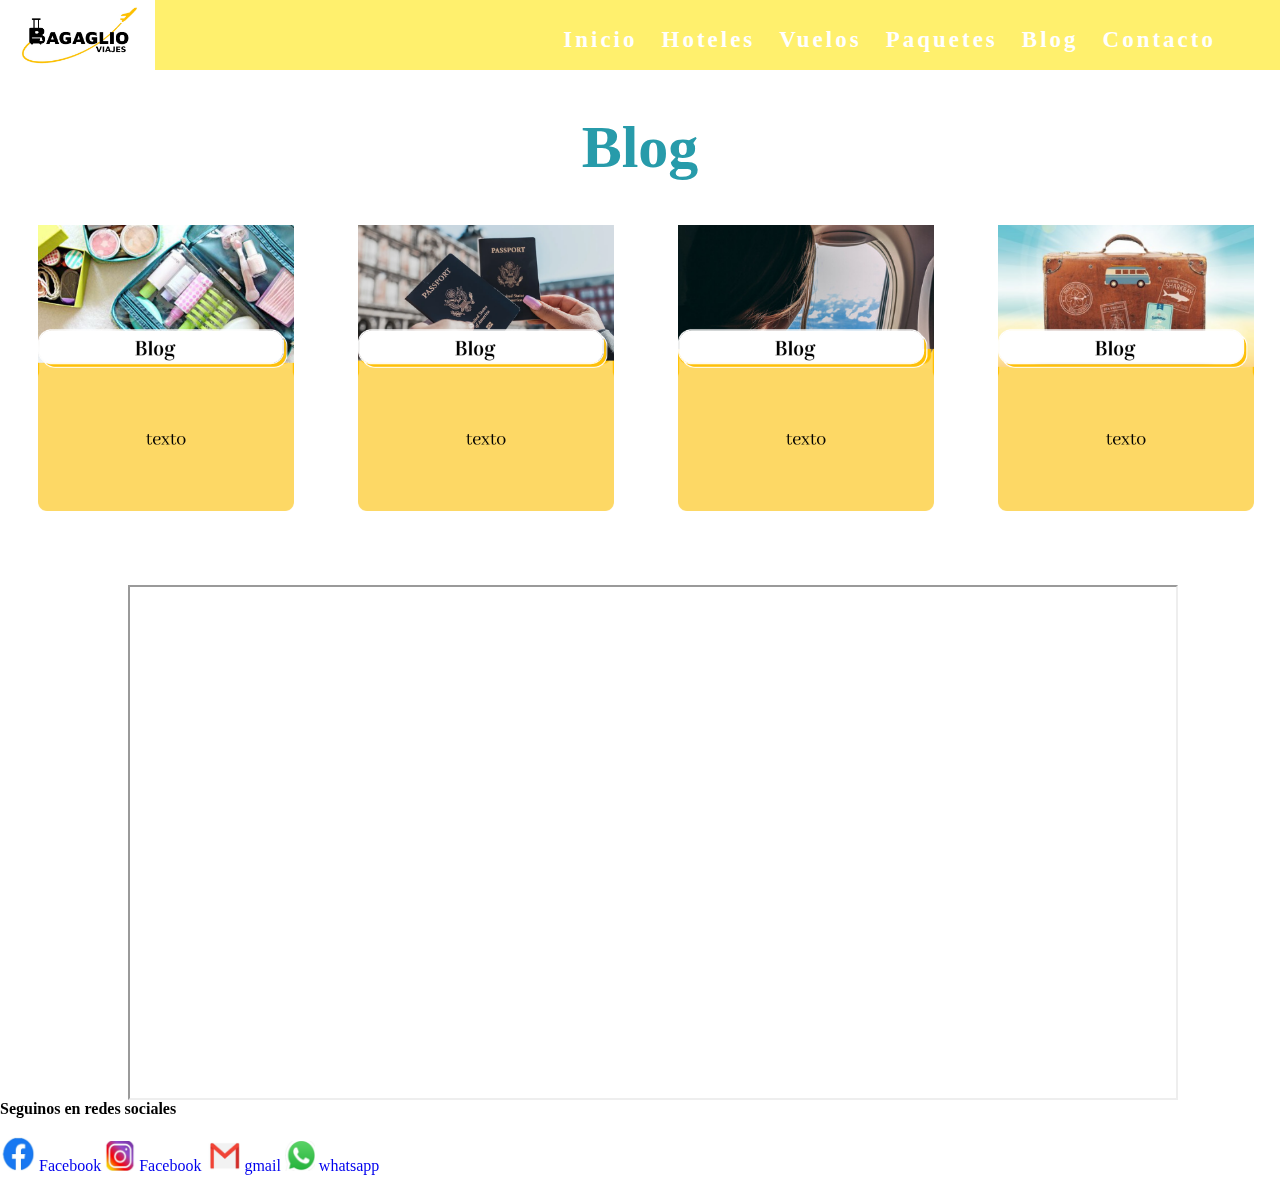
<file: paginas/blog/blog.html>
<!DOCTYPE html>
<html lang="es">
  <head>
    <meta charset="UTF-8" />
    <meta http-equiv="X-UA-Compatible" content="IE=edge" />
    <meta name="viewport" content="width=device-width, initial-scale=1.0" />
    <title>Bagaglio</title>
    <link rel="stylesheet" href="../../css/style.css" />
  </head>

  <body>
    <header>
      <nav>
        <label for="" class="brand">
          <a href=""><img src="../imagenes/logo.png" alt="" /></a>
        </label>

        <ul>
          <li><a href="../../index.html">Inicio</a></li>
          <li><a href="../hotel/hotel.html">Hoteles</a></li>
          <li><a href="../vuelo/vuelo.html">Vuelos</a></li>
          <li><a href="../paquetes/paquetes.html">Paquetes</a></li>
          <li><a href="blog.html">Blog</a></li>
          <li><a href="../contacto/contacto.html">Contacto</a></li>
        </ul>
      </nav>
    </header>
    <br />
    <div>
      <br />
      <div class="titulo">
        <h2>Blog</h2>
      </div>
      <br />
      <img src="../blog/imagenes/1.png" />
      <img src="../blog/imagenes/2.png" />
      <img src="../blog/imagenes/3.png" />
      <img src="../blog/imagenes/4.png" />
      <br />
    </div>
    <br />

    <iframe
      width="1050"
      height="515"
      src="https://www.youtube.com/embed/ovbFQ-4GM9I"
      title="YouTube video player"
      frameborder="10%"
      allow="accelerometer; autoplay; clipboard-write; encrypted-media; gyroscope; picture-in-picture"
      allowfullscreen
    ></iframe>
    <br /><br />
    <footer>
      <div>
        <span class="redesSociales">
          <h4>Seguinos en redes sociales</h4>
        </span>
      </div>
      <br />
      <img src="../imagenes/Imagen11.png" width="35" height="35" />
      <a href="http://www.facebook.com">Facebook</a>
      <img src="../imagenes/Imagen10.png" width="30" height="30" />
      <a href="https://www.instagram.com">Facebook</a>
      <img src="../imagenes/Imagen12.png" width="35" height="30" />
      <a href="https://www.gmail.com">gmail</a>
      <img src="../imagenes/Imagen8.png" width="30" height="30" />
      <a href="https://www.whatsapp.com">whatsapp</a>
    </footer>
  </body>
</html>
</file>
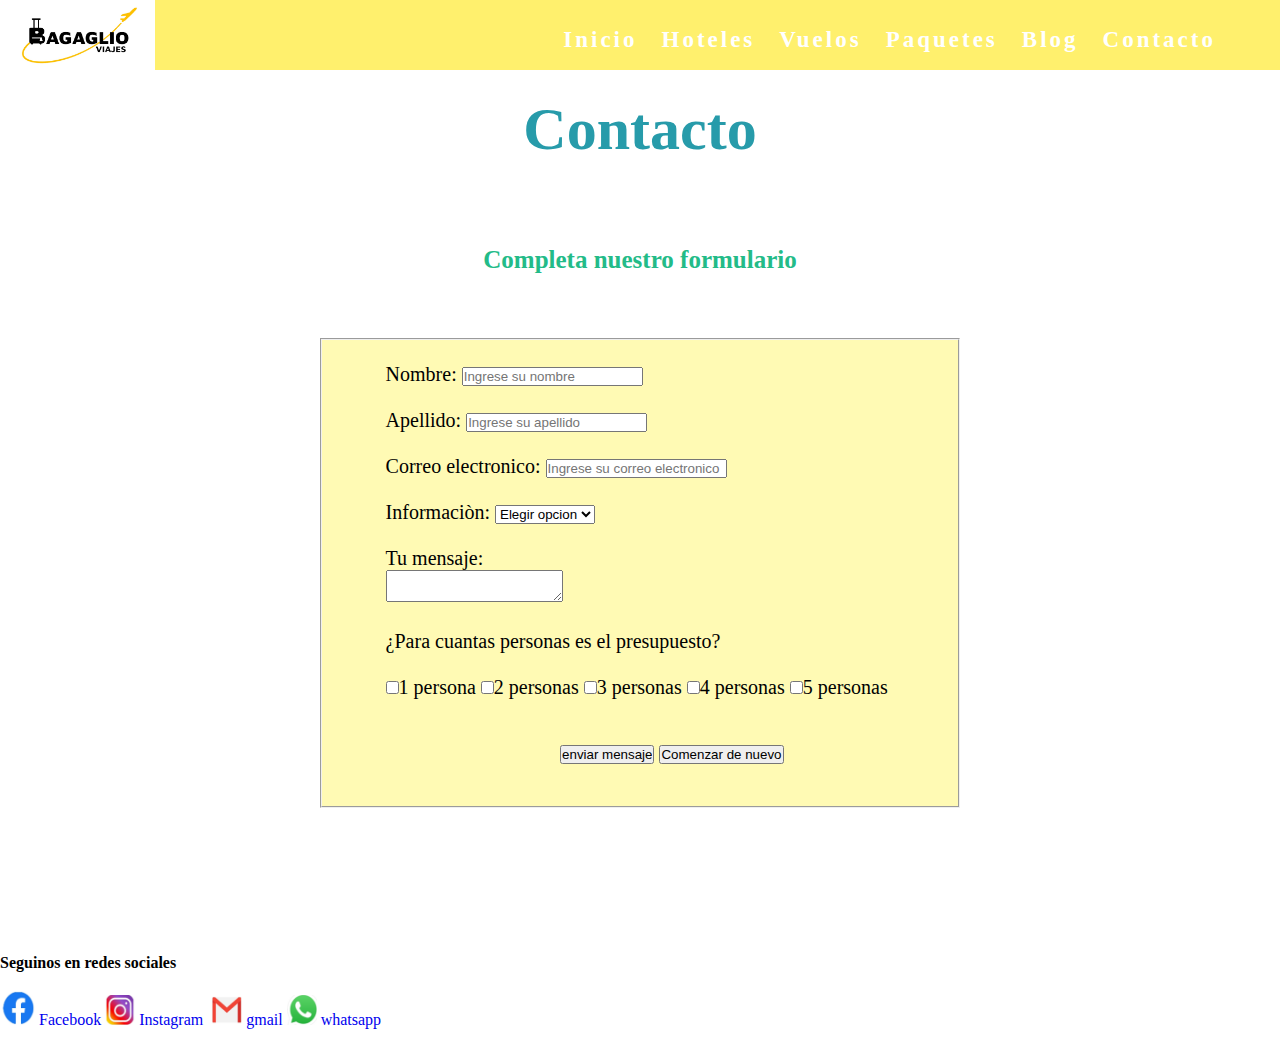
<file: paginas/contacto/contacto.html>
<!DOCTYPE html>
<html lang="es">
  <head>
    <meta charset="UTF-8" />
    <meta http-equiv="X-UA-Compatible" content="IE=edge" />
    <meta name="viewport" content="width=device-width, initial-scale=1.0" />
    <title>Bagaglio</title>
    <link rel="stylesheet" href="../../css/style.css" />
  </head>

  <body>
    <header>
      <nav>
        <label for="" class="brand">
          <a href=""><img src="../imagenes/logo.png" alt="" /></a>
        </label>

        <ul>
          <li><a href="../../index.html">Inicio</a></li>
          <li><a href="../hotel/hotel.html">Hoteles</a></li>
          <li><a href="../vuelo/vuelo.html">Vuelos</a></li>
          <li><a href="../paquetes/paquetes.html">Paquetes</a></li>
          <li><a href="../blog/blog.html">Blog</a></li>
          <li><a href="contacto.html">Contacto</a></li>
        </ul>
      </nav>
    </header>
    <br />
    <div>
      <div class="titulo">
        <h2>Contacto</h2>
      </div>
      <br />
      <h2 class="subtitulo">Completa nuestro formulario</h2>
      <form>
        <fieldset>
          <br />
          <p>
            <label for="Name">Nombre:</label>
            <input type="text" placeholder="Ingrese su nombre" id="Name" />
          </p>
          <br />
          <p>
            <label for="last name">Apellido:</label>
            <input
              type="text"
              placeholder="Ingrese su apellido"
              id="last name"
            />
          </p>
          <br />
          <p>
            <label for="email">Correo electronico:</label>
            <input type="text" placeholder="Ingrese su correo electronico" />
          </p>
          <br />
          <form action="../../form-result.php" target="_blanck">
            <p>
              Informaciòn:
              <select name="Informaciòn">
                <option>Elegir opcion</option>
                <option>Paquetes</option>
                <option>Hoteles</option>
                <option>Vuelos</option>
              </select>
            </p>
          </form>
          <br />
          <p>
            <label>
              Tu mensaje:
              <br />
              <textarea name="Mensaje"></textarea>
            </label>
          </p>
          <br />
          <p>
            ¿Para cuantas personas es el presupuesto? <br />
            <br />
            <label> <input type="checkbox" name="1 persona" />1 persona</label>
            <label>
              <input type="checkbox" name="2 personas" />2 personas</label
            >
            <label>
              <input type="checkbox" name="3 personas" />3 personas</label
            >
            <label>
              <input type="checkbox" name="4 personas" />4 personas</label
            >
            <label>
              <input type="checkbox" name="5 personas" />5 personas</label
            >
          </p>
          <br />
          <p class="botones">
            <input type="submit" value="enviar mensaje" />
            <input type="reset" value="Comenzar de nuevo" />
          </p>
          <br />
        </fieldset>
      </form>
      <br />
    </div>
    <footer>
      <div>
        <span class="redesSociales">
          <h4>Seguinos en redes sociales</h4>
        </span>
      </div>
      <br />
      <img src="../../paginas/imagenes/Imagen11.png" width="35" height="35" />
      <a href="http://www.facebook.com">Facebook</a>
      <img src="../../paginas/imagenes/Imagen10.png" width="30" height="30" />
      <a href="https://www.instagram.com">Instagram</a>
      <img src="../../paginas/imagenes/Imagen12.png" width="35" height="30" />
      <a href="https://www.gmail.com">gmail</a>
      <img src="../../paginas/imagenes/Imagen8.png" width="30" height="30" />
      <a href="https://www.whatsapp.com">whatsapp</a>
    </footer>
  </body>
</html>
</file>
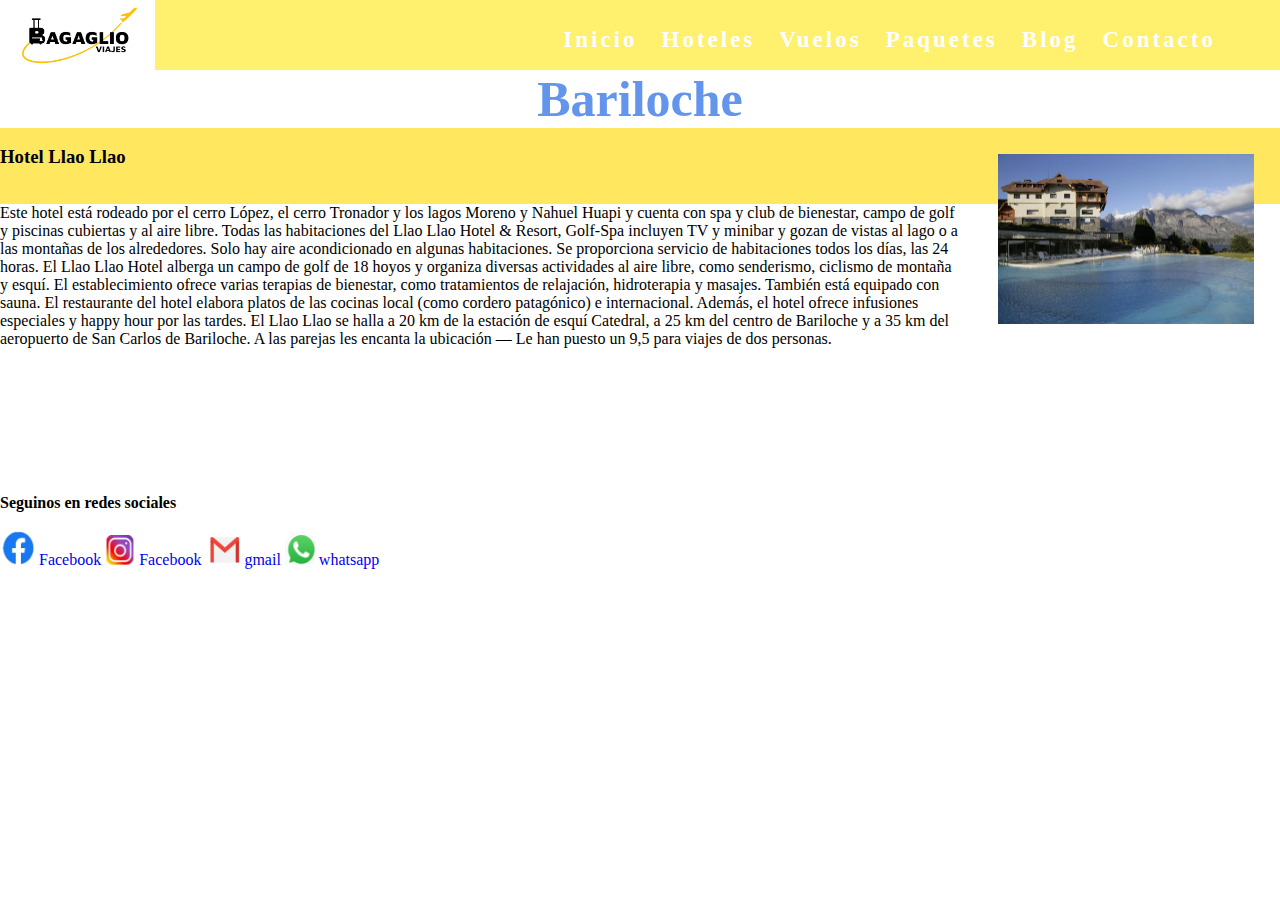
<file: paginas/hotel/Bariloche.html>
<!DOCTYPE html>
<html lang="en">
  <head>
    <meta charset="UTF-8" />
    <meta http-equiv="X-UA-Compatible" content="IE=edge" />
    <meta name="viewport" content="width=device-width, initial-scale=1.0" />
    <title>Bagaglio</title>
    <link rel="stylesheet" href="../..//css/style.css" />
  </head>
  <body>
    <header>
      <nav>
        <label for="" class="brand">
          <a href=""><img src="../imagenes/logo.png" alt="" /></a>
        </label>

        <ul>
          <li><a href="../../index.html">Inicio</a></li>
          <li><a href="hotel.html">Hoteles</a></li>
          <li><a href="../vuelo/vuelo.html">Vuelos</a></li>
          <li><a href="../paquetes/paquetes.html">Paquetes</a></li>
          <li><a href="../blog/blog.html">Blog</a></li>
          <li><a href="../contacto/contacto.html">Contacto</a></li>
        </ul>
      </nav>
    </header>
    <br />
    <div>
      <h2 class="mis">Bariloche</h2>
      <div class="portada">
        <img src="../hotel/imagenes hotel/283200016.jpg" />
      </div>
    </div>

    <div class="cuadro" style="background-color: rgb(255, 231, 96)">
      <br />
      <h3 class="libertador">Hotel Llao Llao</h3>
      <br />
      <br />
    </div>
    <div class="box">
      <li>
        Este hotel está rodeado por el cerro López, el cerro Tronador y los
        lagos Moreno y Nahuel Huapi y cuenta con spa y club de bienestar, campo
        de golf y piscinas cubiertas y al aire libre. Todas las habitaciones del
        Llao Llao Hotel & Resort, Golf-Spa incluyen TV y minibar y gozan de
        vistas al lago o a las montañas de los alrededores. Solo hay aire
        acondicionado en algunas habitaciones. Se proporciona servicio de
        habitaciones todos los días, las 24 horas. El Llao Llao Hotel alberga un
        campo de golf de 18 hoyos y organiza diversas actividades al aire libre,
        como senderismo, ciclismo de montaña y esquí. El establecimiento ofrece
        varias terapias de bienestar, como tratamientos de relajación,
        hidroterapia y masajes. También está equipado con sauna. El restaurante
        del hotel elabora platos de las cocinas local (como cordero patagónico)
        e internacional. Además, el hotel ofrece infusiones especiales y happy
        hour por las tardes. El Llao Llao se halla a 20 km de la estación de
        esquí Catedral, a 25 km del centro de Bariloche y a 35 km del aeropuerto
        de San Carlos de Bariloche. A las parejas les encanta la ubicación — Le
        han puesto un 9,5 para viajes de dos personas.
      </li>
    </div>
    <br />
    <footer>
      <div>
        <span class="redesSociales">
          <h4>Seguinos en redes sociales</h4>
        </span>
      </div>
      <br />
      <img src="../imagenes/Imagen11.png" width="35" height="35" />
      <a href="http://www.facebook.com">Facebook</a>
      <img src="../imagenes/Imagen10.png" width="30" height="30" />
      <a href="https://www.instagram.com">Facebook</a>
      <img src="../imagenes/Imagen12.png" width="35" height="30" />
      <a href="https://www.gmail.com">gmail</a>
      <img src="../imagenes/Imagen8.png" width="30" height="30" />
      <a href="https://www.whatsapp.com">whatsapp</a>
    </footer>
  </body>
</html>
</file>
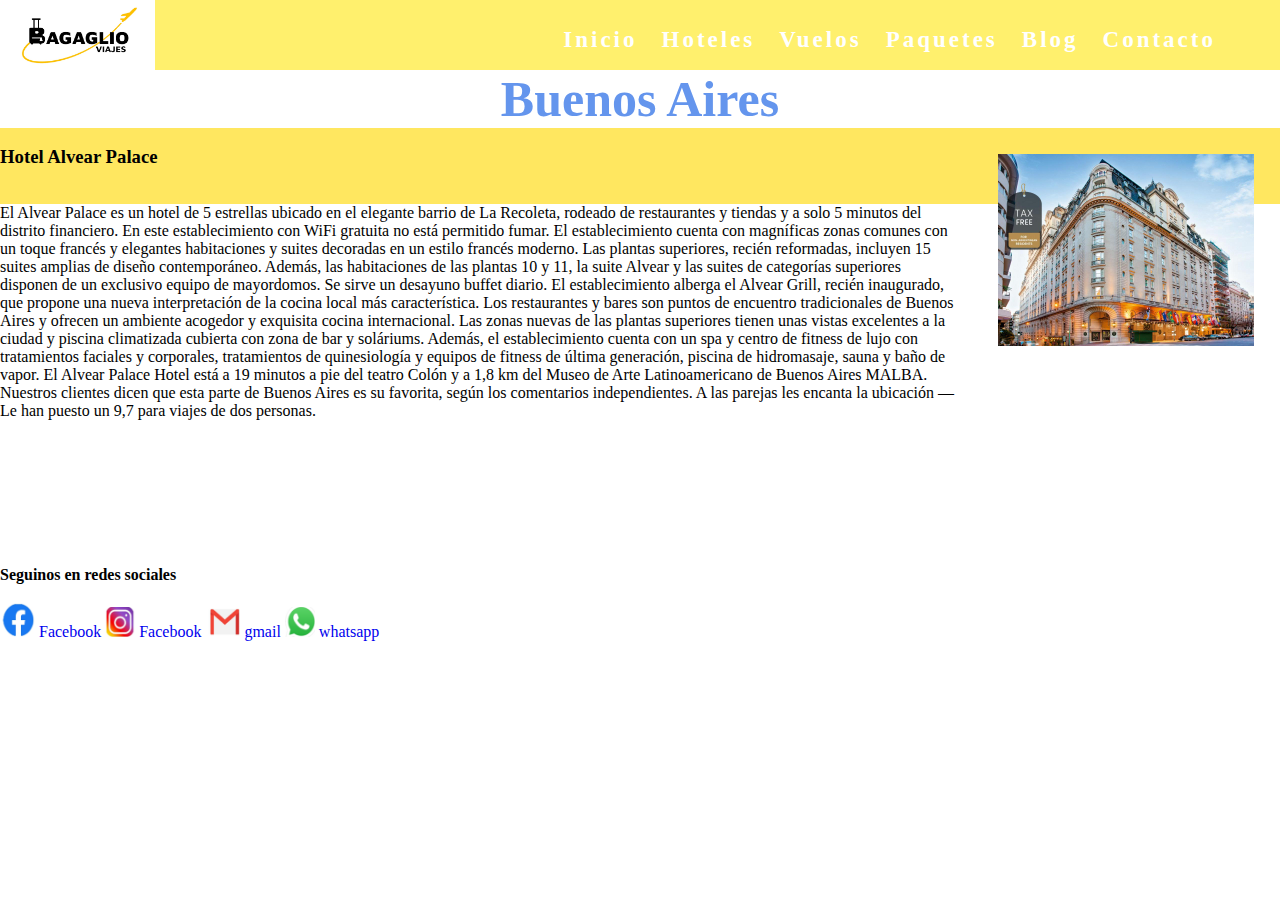
<file: paginas/hotel/Buenos Aires.html>
<!DOCTYPE html>
<html lang="en">
  <head>
    <meta charset="UTF-8" />
    <meta http-equiv="X-UA-Compatible" content="IE=edge" />
    <meta name="viewport" content="width=device-width, initial-scale=1.0" />
    <title>Document</title>
    <link rel="stylesheet" href="../..//css/style.css" />
  </head>
  <body>
    <header>
      <nav>
        <label for="" class="brand">
          <a href=""><img src="../imagenes/logo.png" alt="" /></a>
        </label>

        <ul>
          <li><a href="../../index.html">Inicio</a></li>
          <li><a href="hotel.html">Hoteles</a></li>
          <li><a href="../vuelo/vuelo.html">Vuelos</a></li>
          <li><a href="../paquetes/paquetes.html">Paquetes</a></li>
          <li><a href="../blog/blog.html">Blog</a></li>
          <li><a href="../contacto/contacto.html">Contacto</a></li>
        </ul>
      </nav>
    </header>
    <br />
    <div>
      <h2 class="mis">Buenos Aires</h2>
      <div class="portada">
        <img src="../hotel/imagenes hotel/87673542.jpg" />
      </div>
    </div>

    <div class="cuadro" style="background-color: rgb(255, 231, 96)">
      <br />
      <h3 class="libertador">Hotel Alvear Palace</h3>
      <br />
      <br />
    </div>
    <div class="box">
      <li>
        El Alvear Palace es un hotel de 5 estrellas ubicado en el elegante
        barrio de La Recoleta, rodeado de restaurantes y tiendas y a solo 5
        minutos del distrito financiero. En este establecimiento con WiFi
        gratuita no está permitido fumar. El establecimiento cuenta con
        magníficas zonas comunes con un toque francés y elegantes habitaciones y
        suites decoradas en un estilo francés moderno. Las plantas superiores,
        recién reformadas, incluyen 15 suites amplias de diseño contemporáneo.
        Además, las habitaciones de las plantas 10 y 11, la suite Alvear y las
        suites de categorías superiores disponen de un exclusivo equipo de
        mayordomos. Se sirve un desayuno buffet diario. El establecimiento
        alberga el Alvear Grill, recién inaugurado, que propone una nueva
        interpretación de la cocina local más característica. Los restaurantes y
        bares son puntos de encuentro tradicionales de Buenos Aires y ofrecen un
        ambiente acogedor y exquisita cocina internacional. Las zonas nuevas de
        las plantas superiores tienen unas vistas excelentes a la ciudad y
        piscina climatizada cubierta con zona de bar y soláriums. Además, el
        establecimiento cuenta con un spa y centro de fitness de lujo con
        tratamientos faciales y corporales, tratamientos de quinesiología y
        equipos de fitness de última generación, piscina de hidromasaje, sauna y
        baño de vapor. El Alvear Palace Hotel está a 19 minutos a pie del teatro
        Colón y a 1,8 km del Museo de Arte Latinoamericano de Buenos Aires
        MALBA. Nuestros clientes dicen que esta parte de Buenos Aires es su
        favorita, según los comentarios independientes. A las parejas les
        encanta la ubicación — Le han puesto un 9,7 para viajes de dos personas.
      </li>
    </div>
    <br />
    <footer>
      <div>
        <span class="redesSociales">
          <h4>Seguinos en redes sociales</h4>
        </span>
      </div>
      <br />
      <img src="../imagenes/Imagen11.png" width="35" height="35" />
      <a href="http://www.facebook.com">Facebook</a>
      <img src="../imagenes/Imagen10.png" width="30" height="30" />
      <a href="https://www.instagram.com">Facebook</a>
      <img src="../imagenes/Imagen12.png" width="35" height="30" />
      <a href="https://www.gmail.com">gmail</a>
      <img src="../imagenes/Imagen8.png" width="30" height="30" />
      <a href="https://www.whatsapp.com">whatsapp</a>
    </footer>
  </body>
</html>
</file>
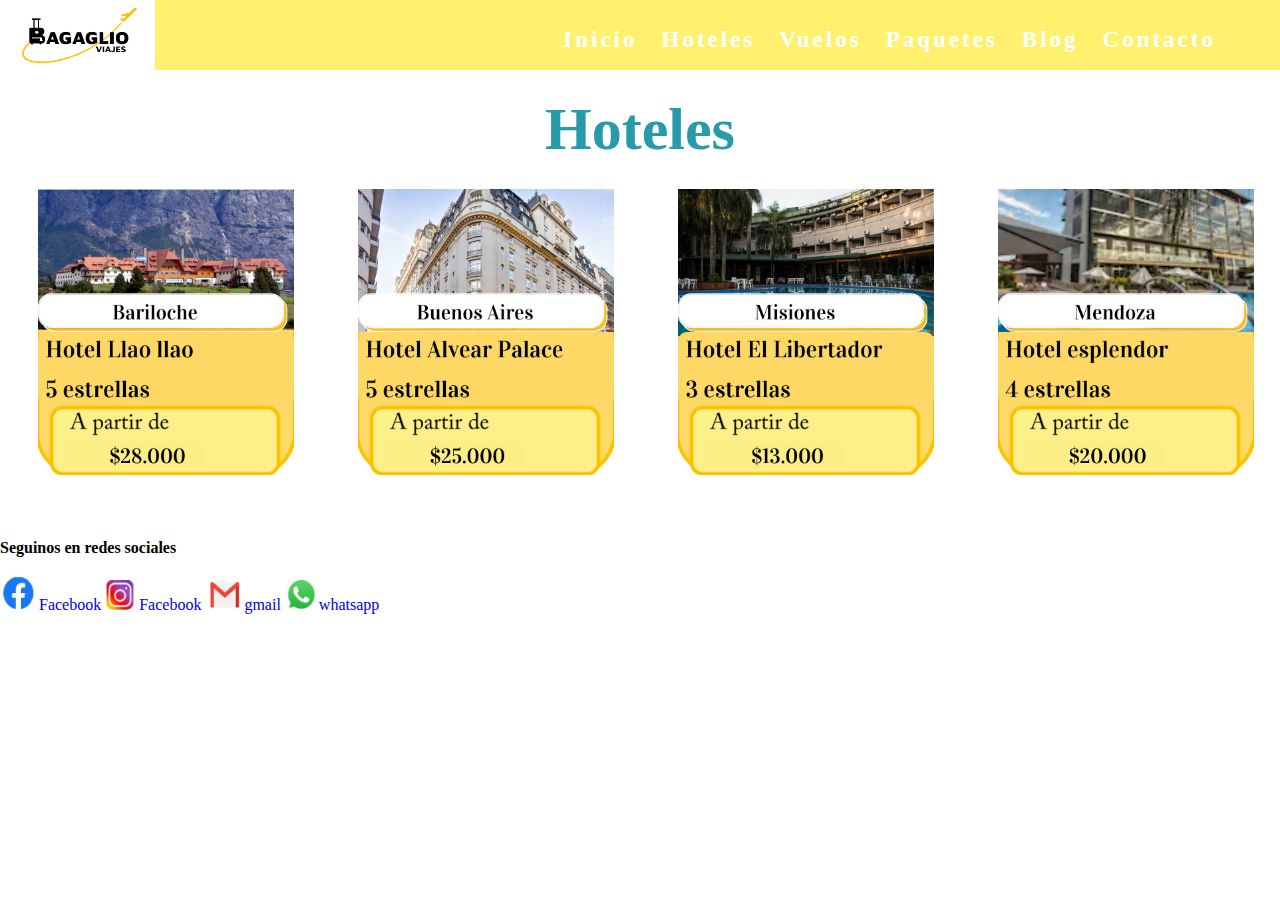
<file: paginas/hotel/hotel.html>
<!DOCTYPE html>
<html lang="es">
  <head>
    <meta charset="UTF-8" />
    <meta http-equiv="X-UA-Compatible" content="IE=edge" />
    <meta name="viewport" content="width=device-width, initial-scale=1.0" />
    <title>Bagaglio</title>
    <link rel="stylesheet" href="../../css/style.css" />
  </head>

  <body>
    <header>
      <nav>
        <label for="" class="brand">
          <a href=""><img src="../imagenes/logo.png" alt="" /></a>
        </label>

        <ul>
          <li><a href="../../index.html">Inicio</a></li>
          <li><a href="hotel.html">Hoteles</a></li>
          <li><a href="../vuelo/vuelo.html">Vuelos</a></li>
          <li><a href="../paquetes/paquetes.html">Paquetes</a></li>
          <li><a href="../blog/blog.html">Blog</a></li>
          <li><a href="../contacto/contacto.html">Contacto</a></li>
        </ul>
      </nav>
    </header>
    <br />
    <div>
      <div class="titulo">
        <h2>Hoteles</h2>
      </div>
      <a href="../hotel/mendoza.html"
        ><img src="../hotel/imagenes hotel/1.png"
      /></a>
      <a href="../hotel/misiones.html"
        ><img src="../hotel/imagenes hotel/2.png"
      /></a>
      <a href="../hotel/Buenos Aires.html"
        ><img src="../hotel/imagenes hotel/3.png"
      /></a>
      <a href="../hotel/Bariloche.html"
        ><img src="../hotel/imagenes hotel/4.png"
      /></a>
    </div>
    <br />
    <footer>
      <div>
        <span class="redesSociales">
          <h4>Seguinos en redes sociales</h4>
        </span>
      </div>
      <br />
      <img src="../imagenes/Imagen11.png" width="35" height="35" />
      <a href="http://www.facebook.com">Facebook</a>
      <img src="../imagenes/Imagen10.png" width="30" height="30" />
      <a href="https://www.instagram.com">Facebook</a>
      <img src="../imagenes/Imagen12.png" width="35" height="30" />
      <a href="https://www.gmail.com">gmail</a>
      <img src="../imagenes/Imagen8.png" width="30" height="30" />
      <a href="https://www.whatsapp.com">whatsapp</a>
    </footer>
  </body>
</html>
</file>
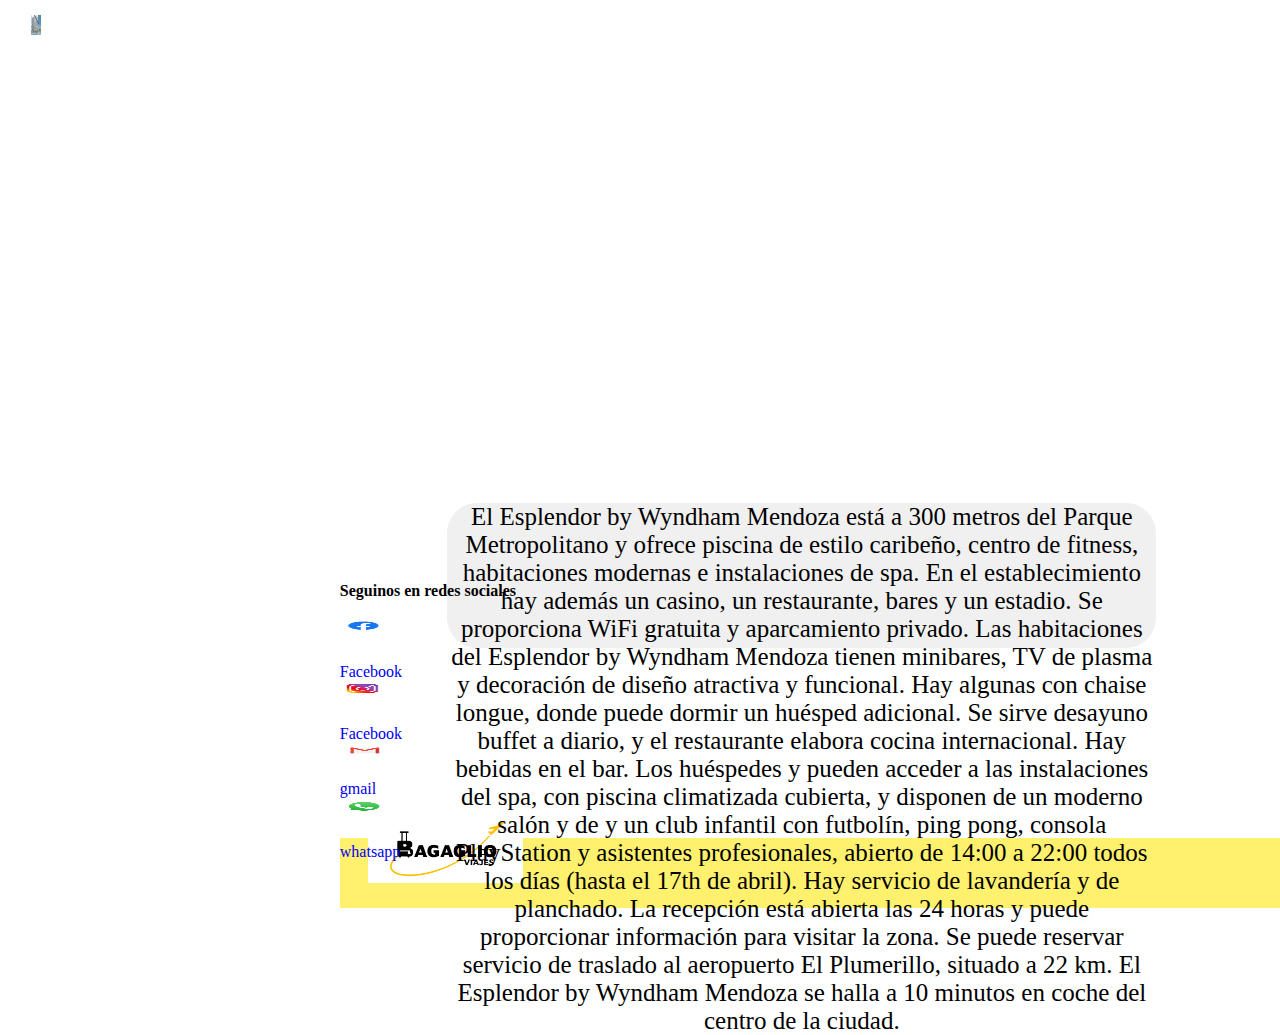
<file: paginas/hotel/mend.html>
<!DOCTYPE html>
<html lang="en">
<head>
    <meta charset="UTF-8">
    <meta http-equiv="X-UA-Compatible" content="IE=edge">
    <meta name="viewport" content="width=device-width, initial-scale=1.0">
    <title>Document</title>
    <link rel="stylesheet" href="../../css/style2.css"/>
      <link rel="stylesheet" href="../../css/style.css"/>
</head>
<body>
    <div id="grilla">
        <div class="container">
          <header class="header">
            <nav class="nav">
                <label for="" class="brand">
                  <a href=""><img src="../imagenes/logo.png" alt="" /></a>
                </label>
        
                <ul>
                  <li><a href="../../index.html">Inicio</a></li>
                  <li><a href="hotel.html">Hoteles</a></li>
                  <li><a href="../vuelo/vuelo.html">Vuelos</a></li>
                  <li><a href="../paquetes/paquetes.html">Paquetes</a></li>
                  <li><a href="../blog/blog.html">Blog</a></li>
                  <li><a href="../contacto/contacto.html">Contacto</a></li>
                </ul>
              </nav>
          </header>
          <div id="imagenMend">
                <img src="../hotel/imagenes hotel/318895409.jpg" width="50px"; height="30px";>       
            </div>
            <div class="contorno">
          <div class="esplandor1">
                        <h2 class="esplandor">Hotel El Esplandor</h2>
                    </div>
                </div>
          <div class="main">
            <div class="article"><li>
                
                El Esplendor by Wyndham Mendoza está a 300 metros del Parque
                Metropolitano y ofrece piscina de estilo caribeño, centro de fitness,
                habitaciones modernas e instalaciones de spa. En el establecimiento hay
                además un casino, un restaurante, bares y un estadio. Se proporciona
                WiFi gratuita y aparcamiento privado. Las habitaciones del Esplendor by
                Wyndham Mendoza tienen minibares, TV de plasma y decoración de diseño
                atractiva y funcional. Hay algunas con chaise longue, donde puede dormir
                un huésped adicional. Se sirve desayuno buffet a diario, y el
                restaurante elabora cocina internacional. Hay bebidas en el bar. Los
                huéspedes y pueden acceder a las instalaciones del spa, con piscina
                climatizada cubierta, y disponen de un moderno salón y de y un club
                infantil con futbolín, ping pong, consola PlayStation y asistentes
                profesionales, abierto de 14:00 a 22:00 todos los días (hasta el 17th de
                abril). Hay servicio de lavandería y de planchado. La recepción está
                abierta las 24 horas y puede proporcionar información para visitar la
                zona. Se puede reservar servicio de traslado al aeropuerto El
                Plumerillo, situado a 22 km. El Esplendor by Wyndham Mendoza se halla a
                10 minutos en coche del centro de la ciudad.
                <br>
            </li>
        </div>
          </div>
          <footer class="footer">
            <div>
              
                <h4>Seguinos en redes sociales</h4>
            
            </div>
            <br />
            <img src="../imagenes/Imagen11.png" width="35" height="35" />
            <a href="http://www.facebook.com">Facebook</a>
            <img src="../imagenes/Imagen10.png" width="30" height="30" />
            <a href="https://www.instagram.com">Facebook</a>
            <img src="../imagenes/Imagen12.png" width="35" height="30" />
            <a href="https://www.gmail.com">gmail</a>
            <img src="../imagenes/Imagen8.png" width="30" height="30" />
            <a href="https://www.whatsapp.com">whatsapp</a>
          </footer>
        </div>
      </div>
</body>
</html>
</file>
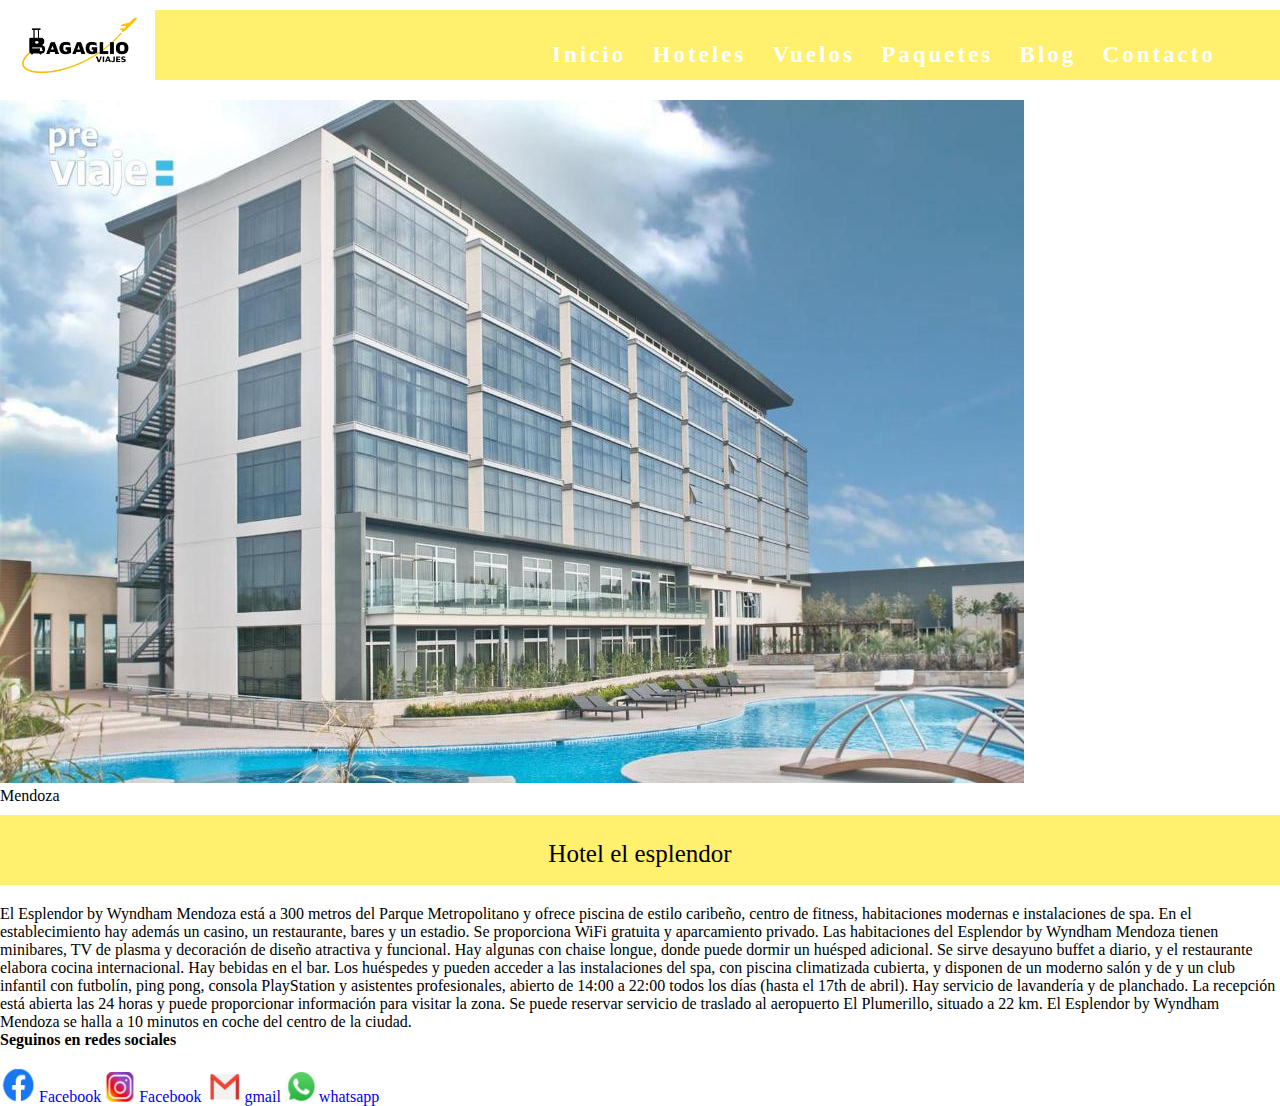
<file: paginas/hotel/mendoza.html>
<!DOCTYPE html>
<html lang="en">
  <head>
    <meta charset="UTF-8" />
    <meta http-equiv="X-UA-Compatible" content="IE=edge" />
    <meta name="viewport" content="width=device-width, initial-scale=1.0" />
    <title>Document</title>
    <link rel="stylesheet" href="../../css/style2.css">
  </head>
  <body>
    <header>
      <nav>
        <label for="" class="brand">
          <a href=""><img src="../imagenes/logo.png" alt="" /></a>
        </label>

        <ul>
          <li><a href="../../index.html">Inicio</a></li>
          <li><a href="hotel.html">Hoteles</a></li>
          <li><a href="../vuelo/vuelo.html">Vuelos</a></li>
          <li><a href="../paquetes/paquetes.html">Paquetes</a></li>
          <li><a href="../blog/blog.html">Blog</a></li>
          <li><a href="../contacto/contacto.html">Contacto</a></li>
        </ul>
      </nav>
    </header>
    <br />
    <div id="grilla">  
        <section id="imagenMendoza">  <img src="../hotel/imagenes hotel/318895409.jpg"> </section>
          <section id="tituloMendoza">Mendoza</section>
            <nav class="border">Hotel el esplendor</nav>
              <aside><li>
                El Esplendor by Wyndham Mendoza está a 300 metros del Parque
                Metropolitano y ofrece piscina de estilo caribeño, centro de fitness,
                habitaciones modernas e instalaciones de spa. En el establecimiento hay
                además un casino, un restaurante, bares y un estadio. Se proporciona
                WiFi gratuita y aparcamiento privado. Las habitaciones del Esplendor by
                Wyndham Mendoza tienen minibares, TV de plasma y decoración de diseño
                atractiva y funcional. Hay algunas con chaise longue, donde puede dormir
                un huésped adicional. Se sirve desayuno buffet a diario, y el
                restaurante elabora cocina internacional. Hay bebidas en el bar. Los
                huéspedes y pueden acceder a las instalaciones del spa, con piscina
                climatizada cubierta, y disponen de un moderno salón y de y un club
                infantil con futbolín, ping pong, consola PlayStation y asistentes
                profesionales, abierto de 14:00 a 22:00 todos los días (hasta el 17th de
                abril). Hay servicio de lavandería y de planchado. La recepción está
                abierta las 24 horas y puede proporcionar información para visitar la
                zona. Se puede reservar servicio de traslado al aeropuerto El
                Plumerillo, situado a 22 km. El Esplendor by Wyndham Mendoza se halla a
                10 minutos en coche del centro de la ciudad.
              </li></aside>
                <footer>
                  <div>
                    <span class="redesSociales">
                      <h4>Seguinos en redes sociales</h4>
                    </span>
                  </div>
                  <br />
                  <img src="../imagenes/Imagen11.png" width="35" height="35" />
                  <a href="http://www.facebook.com">Facebook</a>
                  <img src="../imagenes/Imagen10.png" width="30" height="30" />
                  <a href="https://www.instagram.com">Facebook</a>
                  <img src="../imagenes/Imagen12.png" width="35" height="30" />
                  <a href="https://www.gmail.com">gmail</a>
                  <img src="../imagenes/Imagen8.png" width="30" height="30" />
                  <a href="https://www.whatsapp.com">whatsapp</a>
                </footer>
    </div>
  </body>
</html>
</file>
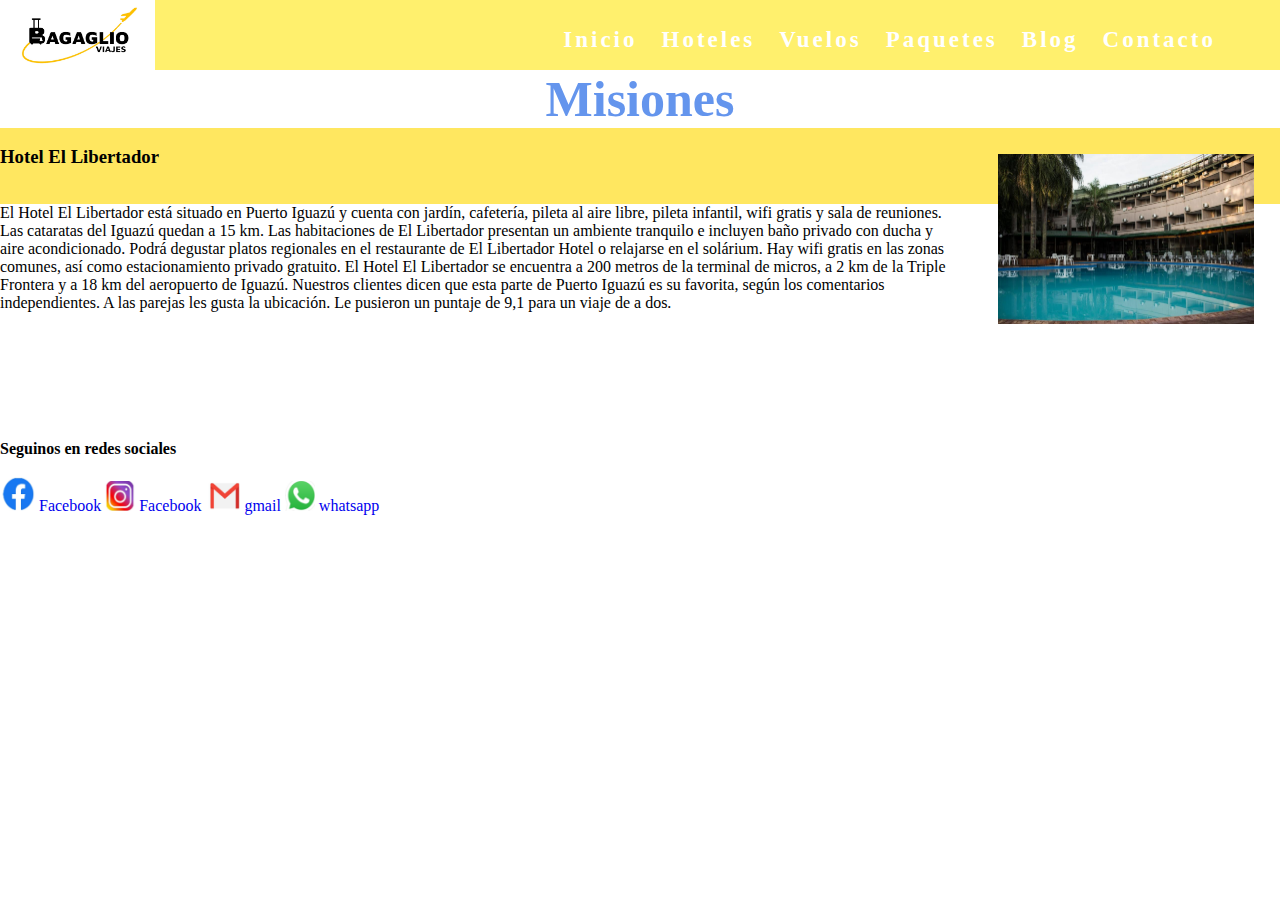
<file: paginas/hotel/misiones.html>
<!DOCTYPE html>
<html lang="es">
  <head>
    <meta charset="UTF-8" />
    <meta http-equiv="X-UA-Compatible" content="IE=edge" />
    <meta name="viewport" content="width=device-width, initial-scale=<1.0>" />
    <title>Bagaglio</title>
    <link rel="stylesheet" href="../..//css/style.css" />
  </head>
  <body>
    <header>
      <nav>
        <label for="" class="brand">
          <a href=""><img src="../imagenes/logo.png" alt="" /></a>
        </label>

        <ul>
          <li><a href="../../index.html">Inicio</a></li>
          <li><a href="hotel.html">Hoteles</a></li>
          <li><a href="../vuelo/vuelo.html">Vuelos</a></li>
          <li><a href="../paquetes/paquetes.html">Paquetes</a></li>
          <li><a href="../blog/blog.html">Blog</a></li>
          <li><a href="../contacto/contacto.html">Contacto</a></li>
        </ul>
      </nav>
    </header>
    <br />
    <div>
      <h2 class="mis">Misiones</h2>
      <div class="portada">
        <img src="../hotel/imagenes hotel/LIBERTADOR.jpg" />
      </div>
    </div>

    <div class="cuadro" style="background-color: rgb(255, 231, 96)">
      <br />
      <h3 class="libertador">Hotel El Libertador</h3>
      <br />
      <br />
    </div>
    <div class="box">
      <li>
        El Hotel El Libertador está situado en Puerto Iguazú y cuenta con
        jardín, cafetería, pileta al aire libre, pileta infantil, wifi gratis y
        sala de reuniones. Las cataratas del Iguazú quedan a 15 km. Las
        habitaciones de El Libertador presentan un ambiente tranquilo e incluyen
        baño privado con ducha y aire acondicionado. Podrá degustar platos
        regionales en el restaurante de El Libertador Hotel o relajarse en el
        solárium. Hay wifi gratis en las zonas comunes, así como estacionamiento
        privado gratuito. El Hotel El Libertador se encuentra a 200 metros de la
        terminal de micros, a 2 km de la Triple Frontera y a 18 km del
        aeropuerto de Iguazú. Nuestros clientes dicen que esta parte de Puerto
        Iguazú es su favorita, según los comentarios independientes. A las
        parejas les gusta la ubicación. Le pusieron un puntaje de 9,1 para un
        viaje de a dos.
      </li>
    </div>
    <footer>
      <div>
        <span class="redesSociales">
          <h4>Seguinos en redes sociales</h4>
        </span>
      </div>
      <br />
      <img src="../imagenes/Imagen11.png" width="35" height="35" />
      <a href="http://www.facebook.com">Facebook</a>
      <img src="../imagenes/Imagen10.png" width="30" height="30" />
      <a href="https://www.instagram.com">Facebook</a>
      <img src="../imagenes/Imagen12.png" width="35" height="30" />
      <a href="https://www.gmail.com">gmail</a>
      <img src="../imagenes/Imagen8.png" width="30" height="30" />
      <a href="https://www.whatsapp.com">whatsapp</a>
    </footer>
  </body>
</html>
</file>
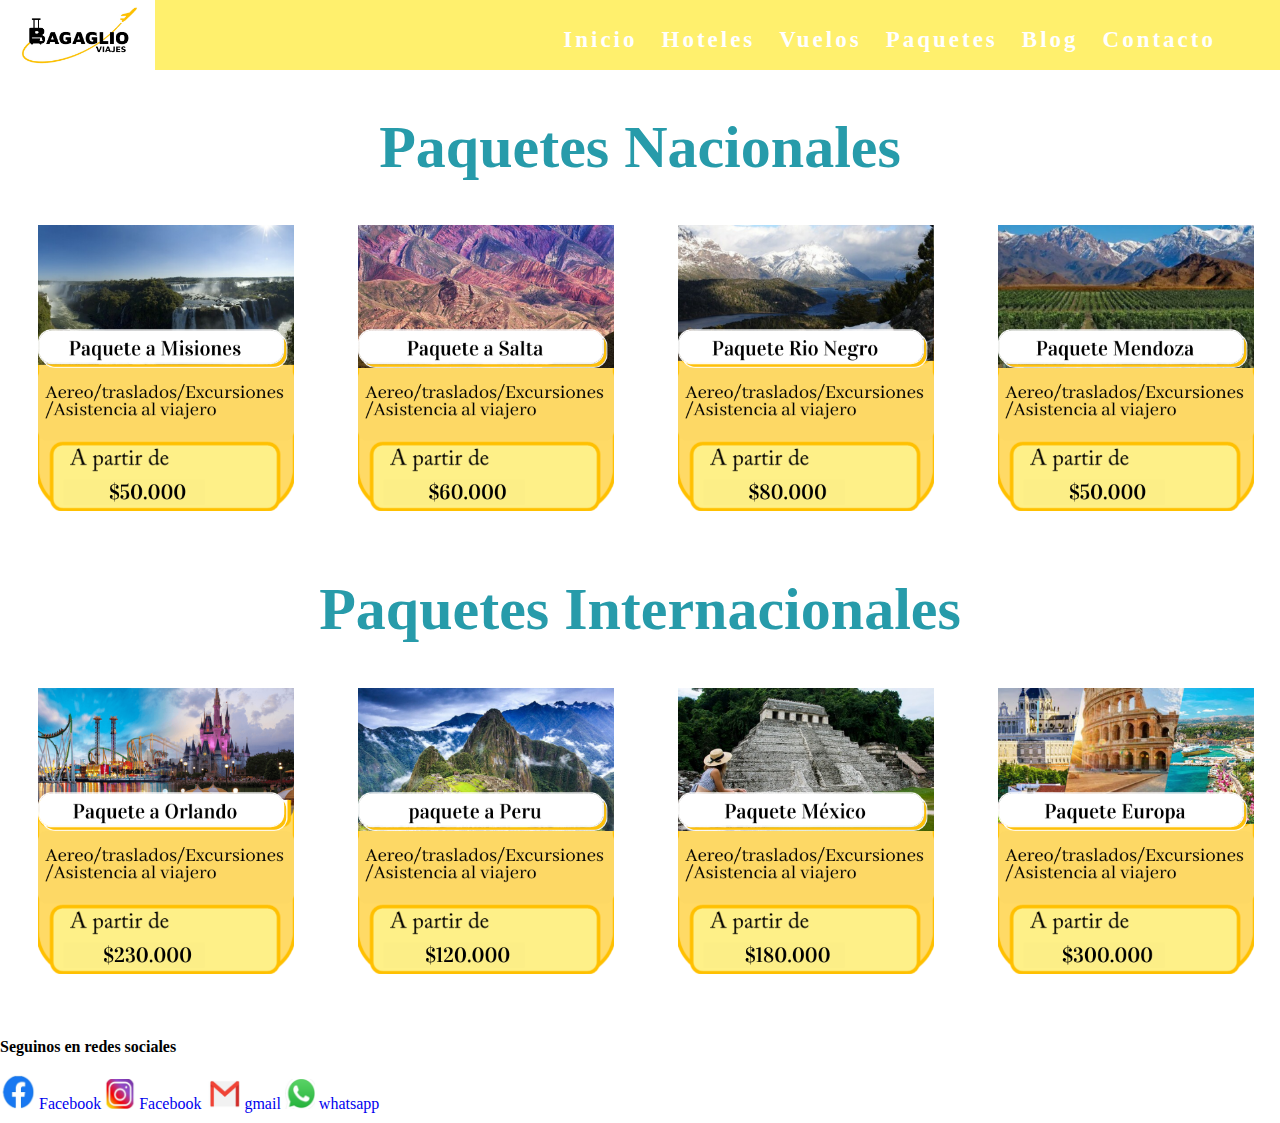
<file: paginas/paquetes/paquetes.html>
<!DOCTYPE html>
<html lang="es">
  <head>
    <meta charset="UTF-8" />
    <meta http-equiv="X-UA-Compatible" content="IE=edge" />
    <meta name="viewport" content="width=device-width, initial-scale=1.0" />
    <title>Bagaglio</title>
    <link rel="stylesheet" href="../../css/style.css" />
  </head>

  <body>
    <header>
      <nav>
        <label for="" class="brand">
          <a href=""><img src="../imagenes/logo.png" alt="" /></a>
        </label>

        <ul>
          <li><a href="../../index.html">Inicio</a></li>
          <li><a href="../hotel/hotel.html">Hoteles</a></li>
          <li><a href="../vuelo/vuelo.html">Vuelos</a></li>
          <li><a href="paquetes.html">Paquetes</a></li>
          <li><a href="../blog/blog.html">Blog</a></li>
          <li><a href="../contacto/contacto.html">Contacto</a></li>
        </ul>
      </nav>
    </header>
    <br />
    <div>
      <br />
      <div class="titulo">
        <h2>Paquetes Nacionales</h2>
      </div>
      <br />
      <div>
        <img src="../paquetes/IMAGENES/5.png" />
        <img src="../paquetes/IMAGENES/6.png" />
        <img src="../paquetes/IMAGENES/7.png" />
        <img src="../paquetes/IMAGENES/8.png" />
      </div>
      <br />
      <div class="titulo">
        <h2>Paquetes Internacionales</h2>
      </div>
      <br />
      <div>
        <img src="../paquetes/IMAGENES/1.png" />
        <img src="../paquetes/IMAGENES/2.png" />
        <img src="../paquetes/IMAGENES/3.png" />
        <img src="../paquetes/IMAGENES/Mendoza.png" />
      </div>
    </div>
    <br />
    <footer>
      <div>
        <span class="redesSociales">
          <h4>Seguinos en redes sociales</h4>
        </span>
      </div>
      <br />
      <img src="../imagenes/Imagen11.png" width="35" height="35" />
      <a href="http://www.facebook.com">Facebook</a>
      <img src="../imagenes/Imagen10.png" width="30" height="30" />
      <a href="https://www.instagram.com">Facebook</a>
      <img src="../imagenes/Imagen12.png" width="35" height="30" />
      <a href="https://www.gmail.com">gmail</a>
      <img src="../imagenes/Imagen8.png" width="30" height="30" />
      <a href="https://www.whatsapp.com">whatsapp</a>
    </footer>
  </body>
</html>
</file>
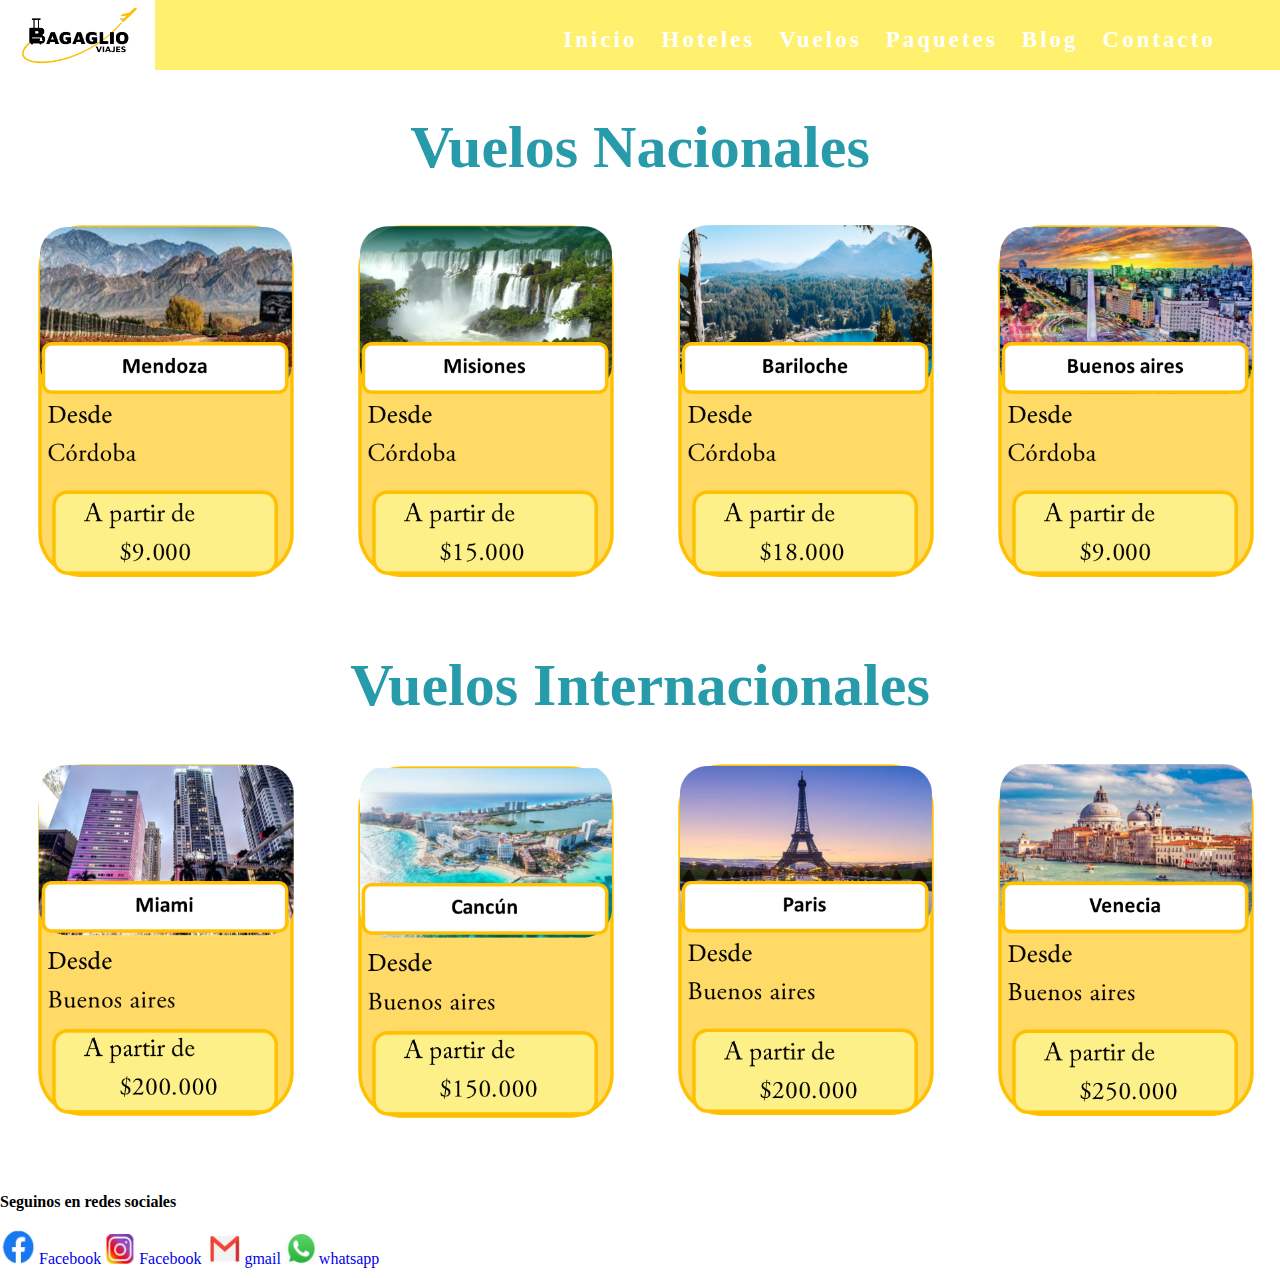
<file: paginas/vuelo/vuelo.html>
<!DOCTYPE html>
<html lang="es">
  <head>
    <meta charset="UTF-8" />
    <meta http-equiv="X-UA-Compatible" content="IE=edge" />
    <meta name="viewport" content="width=device-width, initial-scale=1.0" />
    <title>Bagaglio</title>
    <link rel="stylesheet" href="../../css/style.css" />
  </head>

  <body>
    <header>
      <nav>
        <label for="" class="brand">
          <a href=""><img src="../imagenes/logo.png" alt="" /></a>
        </label>

        <ul>
          <li><a href="../../index.html">Inicio</a></li>
          <li><a href="../hotel/hotel.html">Hoteles</a></li>
          <li><a href="vuelo.html">Vuelos</a></li>
          <li><a href="../paquetes/paquetes.html">Paquetes</a></li>
          <li><a href="../blog/blog.html">Blog</a></li>
          <li><a href="../contacto/contacto.html">Contacto</a></li>
        </ul>
      </nav>
    </header>
    <br />
    <div>
      <br />
      <div class="titulo">
        <h2>Vuelos Nacionales</h2>
      </div>
      <br />
      <img src="../vuelo/imagenes/bssa.png" />
      <img src="../vuelo/imagenes/bari.png" />
      <img src="../vuelo/imagenes/misi.png" />
      <img src="../vuelo/imagenes/menn.png" />
      <br />
      <div class="titulo">
        <h2>Vuelos Internacionales</h2>
      </div>
      <br />
      <img src="../vuelo/imagenes/Imagen13.png" />
      <img src="../vuelo/imagenes/Imagen14.png" />
      <img src="../vuelo/imagenes/Imagen15.png" />
      <img src="../vuelo/imagenes/Imagen16.png" />
      <br />
    </div>
    <br />
    <footer>
      <div>
        <span class="redesSociales">
          <h4>Seguinos en redes sociales</h4>
        </span>
      </div>
      <br />
      <img src="../imagenes/Imagen11.png" width="35" height="35" />
      <a href="http://www.facebook.com">Facebook</a>
      <img src="../imagenes/Imagen10.png" width="30" height="30" />
      <a href="https://www.instagram.com">Facebook</a>
      <img src="../imagenes/Imagen12.png" width="35" height="30" />
      <a href="https://www.gmail.com">gmail</a>
      <img src="../imagenes/Imagen8.png" width="30" height="30" />
      <a href="https://www.whatsapp.com">whatsapp</a>
    </footer>
  </body>
</html>
</file>
<file: css/style.css>
* {
  margin: 0;
  padding: 0;
  box-sizing: border-box;
  list-style: none;
  text-decoration: none;
}

.nav {
  background-color: rgb(255, 240, 109);
  width: 100%;
  height: 70px;
  float: left;
  text-align: right;
  padding-top: 0px;
  box-sizing: border-box;
}
.brand {
  margin-left: 5%;
  line-height: 80px;
}
.brand a {
  color: white;
  font-size: 30px;
}
nav ul {
  float: right;
  margin-right: 5%;
  padding-top: 5px;
  box-sizing: border-box;
}
nav ul li {
  display: inline-block;
  line-height: 70px;
  margin-left: 20px;
}
nav ul li a {
  color: white;
  font-size: 23px;
  font-weight: bold;
  letter-spacing: 3px;
  font-family: "Abril Fatface", cursive;
}
nav ul li a:hover {
  color: #3a8cb3;
}
.brand img {
  width: 155px;
  height: 70px;
  float: left;
  box-sizing: border-box;
}
.titulo {
  margin-top: 6%;
  text-align: center;
  font-style: "Righteous", cursive;
  color: #279baa;
  font-size: 40px;
}
.colorFondo {
  background-color: #fff0ad;
}
.oficina {
  float: left;
  margin: 2%;
  width: 50%;
  height: 25%;
  margin-left: 3%;
}
.referencia {
  text-align: center;
  margin-right: 2%;
  margin-left: 20%;
  margin-top: 7%;
  line-height: 35px;
}
iframe {
  float: left;
  text-align: left;
  margin-right: 10%;
  margin-left: 10%;
  margin-top: 10px;
  margin-bottom: 25x;
}

.ubicacion {
  margin-top: 15%;
  margin-right: 10%;
  text-align: left;
  align-items: center;
  font-family: cursive;
  font-size: 20px;
  margin-left: 65%;
}

footer {
  margin-top: 10%;
  margin-bottom: 10px;
  float: center;
}
@font-face {
  font-family: "Righteous", cursive;
  src: url("https://fonts.googleapis.com/css2?family=Righteous&display=swap");
}
@font-face {
  font-family: "Abril Fatface", cursive;
  src: url("https://fonts.googleapis.com/css2?family=Abril+Fatface&display=swap");
}
div img {
  margin-top: 2%;
  box-sizing: content-box;
  width: 20%;
  height: 20%;
  margin-right: 2%;
  margin-left: 3%;
  float: right;
  margin-block-end: 5%;
}
.redesSociales {
  text-align: left;
  font-weight: bold;
  font-family: titulo;
}

form fieldset {
  background-color: rgb(255, 250, 180);
  width: 50%;
  height: 70%;
  text-align: left;
  margin-left: 25%;
  margin-top: 5%;
  font-size: 20px;
}
fieldset p {
  margin-left: 10%;
}
.botones {
  text-align: center;
  margin-top: 3%;
  margin-bottom: 3%;
}
.body {
  height: 90%;
  background: white;
  background: linear-gradient(180deg, #f2f4f4 50%, white 90%);
}
.subtitulo {
  text-align: center;
  margin-top: 5%;
  color: rgb(35, 187, 136);
  font-family: "Faster One", cursive;
  font-size: 25px;
}
@font-face {
  font-family: "Faster One", cursive;
  src: url("https://fonts.googleapis.com/css2?family=Faster+One&display=swap");
}
.mis {
  font-size: 50px;
  font-weight: bold;
  font-family: "Righteous", cursive;
  text-align: center;
  color: cornflowerblue;
}
@media screen and (min-width:320px)
{ #grilla2 {
  display: grid;
  grid-template-columns: 10% auto 10%;
  grid-template-rows: 30% 10% 10% auto 10%;
  grid-template-areas: 
  "container"
  "header"
  "imagen"
  "contorno"
  "footer"
  "main";
}
#imagenMend {
  display: grid;
  grid-template-columns: auto;
  grid-template-rows: auto;
  grid-column-gap: 10px;
  justify-items: stretch;
  justify-content: stretch;
  align-content: stretch;}
.footer {
  grid-area: footer;
}
.container {
  display: grid; 
  grid-auto-rows: 1fr; 
  grid-template-columns: auto auto auto auto; 
  grid-template-rows:1fr 1fr 1fr; 
  gap: 0px 0px;
  justify-content: stretch; 
}
.header {
  display: grid; 
  grid-template-columns: 1fr; 
  grid-template-rows: 1fr; 
  gap: 0px 0px; 
  grid-template-areas: 
    "."; 
  justify-content: stretch; 
  align-content: stretch; 
  justify-items: stretch; 
  align-items: stretch; 
  grid-area: header; 
}
.contorno{
  background-color: rgb(255, 244, 149);
  width: 90%;
  height: 60px;
  float: center;
  text-align: center;
  padding-top: 0px;
  box-sizing: border-box;
  margin-top: -27%;
  border-radius: 20px;
  margin-left: 50px;
}
.main {
  display: grid; 
  grid-template-columns: 0.4fr 2.2fr 0.9fr; 
  grid-template-rows: 1fr; 
  grid-template-areas: ".article";
  gap: 0px 0px;
  grid-area: main; 
}
.article { grid-area: article;
  font-family: "Faster One", cursive;
  font-size: 25px;
  margin-top: -55%;
  text-align: center;
  background-color: rgb(240, 240, 240);
  border-radius: 30px;
  width: 120%;
  height: 70%;
  float: center;
}
.footer {
  display: grid; 
  grid-template-columns: 1fr; 
  grid-template-rows: 1fr ; 
  gap: 0px; 
  grid-template-areas:"footer";
  justify-self: start;
  align-self: center;
  grid-area: footer; 
}
.footer {
  margin-top: -50%;
  margin-bottom: -50px;
  float: center;
}

}
nav {
  background-color: rgb(255, 240, 109);
  width: 100%;
  height: 70px;
  float: left;
  text-align: right;
  padding-top: 0px;
  box-sizing: border-box;
}
.brand {
  margin-left: 5%;
  line-height: 80px;
}
.brand a {
  color: white;
  font-size: 30px;
}
nav ul {
  float: right;
  margin-right: 5%;
  padding-top: 5px;
  box-sizing: border-box;
}
nav ul li {
  display: inline-block;
  line-height: 70px;
  margin-left: 20px;
}
nav ul li a {
  color: white;
  font-size: 23px;
  font-weight: bold;
  letter-spacing: 3px;
  font-family: "Abril Fatface", cursive;
}
nav ul li a:hover {
  color: #3a8cb3;
}
.brand img {
  width: 155px;
  height: 70px;
  float: left;
  box-sizing: border-box;
}
#imagenMend{
    width: 50%;
    height: 50%;
    margin-top: 15%;
    border-radius: 30px;
    margin-left: 30px;
}

.esplandor .esplandor1 {
  text-align: center;
  font-style: "Righteous", cursive;
  color: #1b808d;
  font-size: 40px;
margin-top: 30px;}
</file>
<file: css/style2.css>
* {
  margin: 0;
  padding: 0px;
  box-sizing: border-box;
  list-style: none;
  text-decoration: none;
}
@media screen and (max-width: 1024px min-width:320px)
}
 { #grilla {
    display: grid;
    grid-template-columns: 30% 10% 10% auto 10%;
    grid-template-rows: 30% 10% 10% auto 10%;
    grid-template-areas: 
    "container"
    "header"
    "nav"
    "imagen"
    "contorno"
    "footer"
    "main";
  }
  #imagenMend {
    display: grid;
    grid-template-columns: auto;
    grid-template-rows: auto;
    grid-column-gap: 10px;
    justify-items: stretch;
    justify-content: stretch;
    align-content: stretch;}
  .footer {
    grid-area: footer;
  }
  .container {
    display: grid; 
    grid-auto-rows: 1fr; 
    grid-template-columns: auto auto auto auto; 
    grid-template-rows: 0.6fr 1.2fr 0.4fr 1.7fr 0.8fr; 
    gap: 0px 0px;
    justify-content: stretch; 
  }
  .header {
    display: grid; 
    grid-template-columns: 1fr; 
    grid-template-rows: 1fr; 
    gap: 0px 0px; 
    grid-template-areas: 
      "."; 
    justify-content: stretch; 
    align-content: stretch; 
    justify-items: stretch; 
    align-items: stretch; 
    grid-area: header; 
  }
  .contorno{
    background-color: rgb(255, 244, 149);
    width: 90%;
    height: 60px;
    float: center;
    text-align: center;
    padding-top: 0px;
    box-sizing: border-box;
    margin-top: -27%;
    border-radius: 20px;
    margin-left: 50px;
}
  .main {
    display: grid; 
    grid-template-columns: 0.4fr 2.2fr 0.9fr; 
    grid-template-rows: 1fr; 
    grid-template-areas: ".article";
    gap: 0px 0px;
    grid-area: main; 
  }
  .article { grid-area: article;
    font-family: "Faster One", cursive;
    font-size: 25px;
    margin-top: -55%;
    text-align: center;
    background-color: rgb(240, 240, 240);
    border-radius: 30px;
    width: 120%;
    height: 70%;
    float: center;
    margin-left: 20px;
}
  .footer {
    display: grid; 
    grid-template-columns: 1fr; 
    grid-template-rows: 1fr ; 
    gap: 0px; 
    grid-template-areas:"footer";
    justify-self: start;
    align-self: center;
    grid-area: footer; 
  }
  .footer {
    margin-top: -50%;
    margin-bottom: -50px;
    float: center;
  }
 
}
  nav {
    background-color: rgb(255, 240, 109);
    width: 100%;
    height: 70px;
    float: left;
    text-align: center;
    padding-top: 25px;
    box-sizing: border-box;
    font-size: 25px;
    font-family: "Faster One", cursive;
    margin-top:10px;
    margin-bottom:20px;
  }
  .brand {
    margin-left: 5%;
    line-height: 80px;
  }
  .brand a {
    color: white;
    font-size: 30px;
  }
  nav ul {
    float: right;
    margin-right: 5%;
    padding-top: 5px;
    box-sizing: border-box;
  }
  nav ul li {
    display: inline-block;
    line-height: 70px;
    margin-left: 20px;
    margin-top: -25px;
  }
  nav ul li a {
    color: white;
    font-size: 23px;
    font-weight: bold;
    letter-spacing: 3px;
    font-family: "Abril Fatface", cursive;
  }
  nav ul li a:hover {
    color: #3a8cb3;
  }
  .brand img {
    width: 155px;
    height: 70px;
    float: left;
    box-sizing: border-box;
    margin-top:-25px;
  }
</file>
